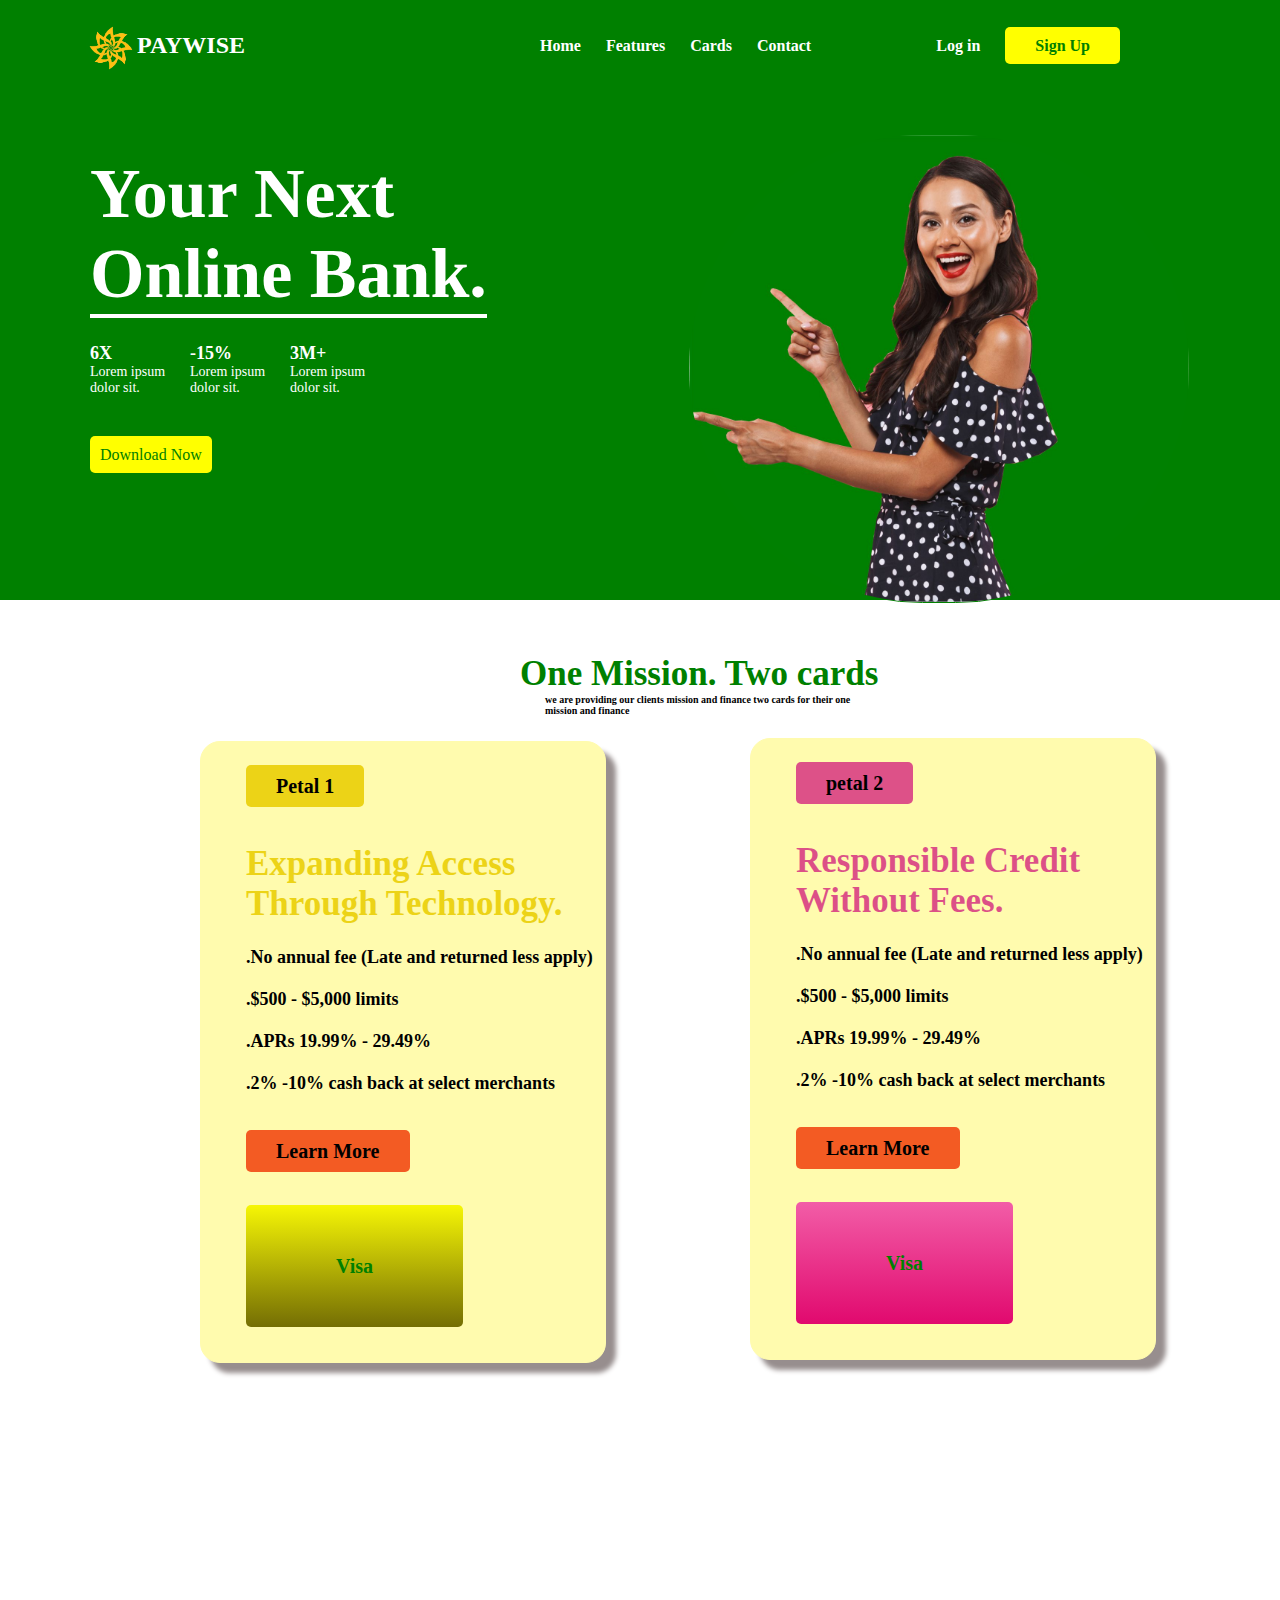
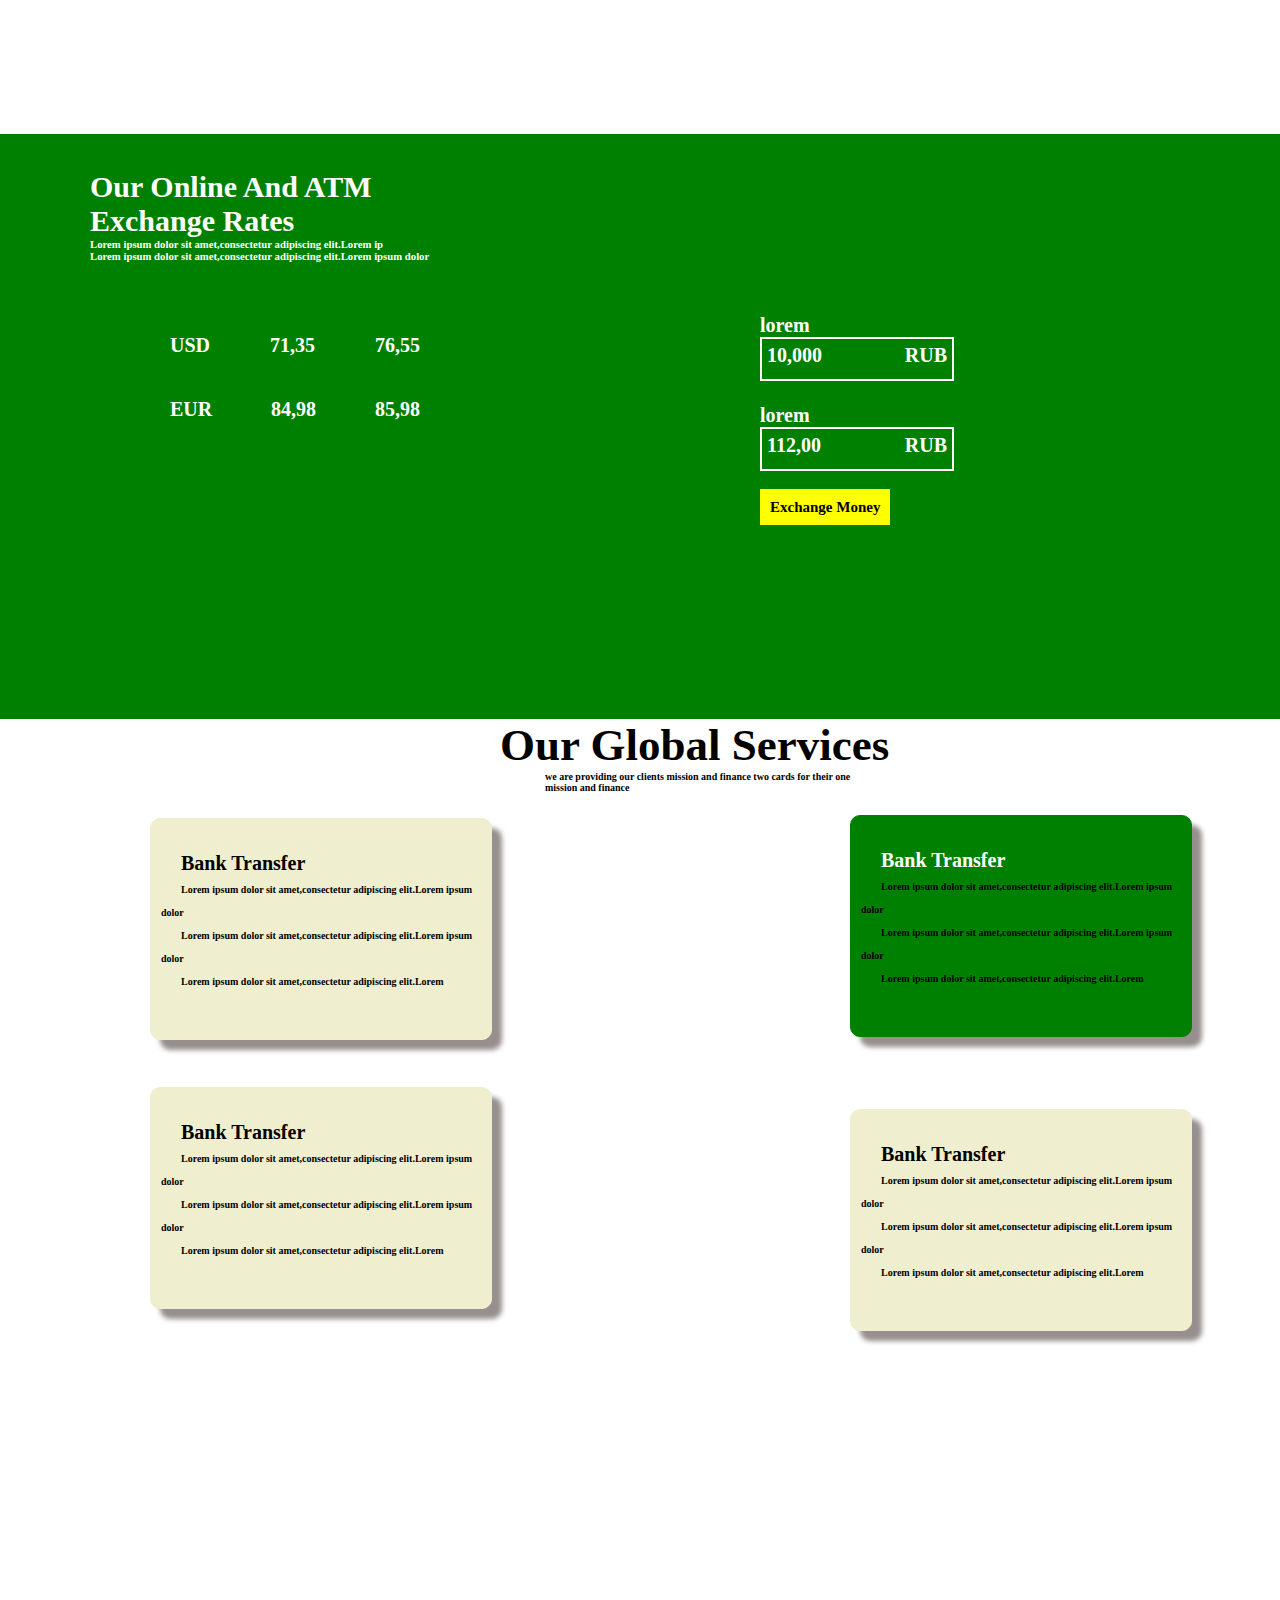
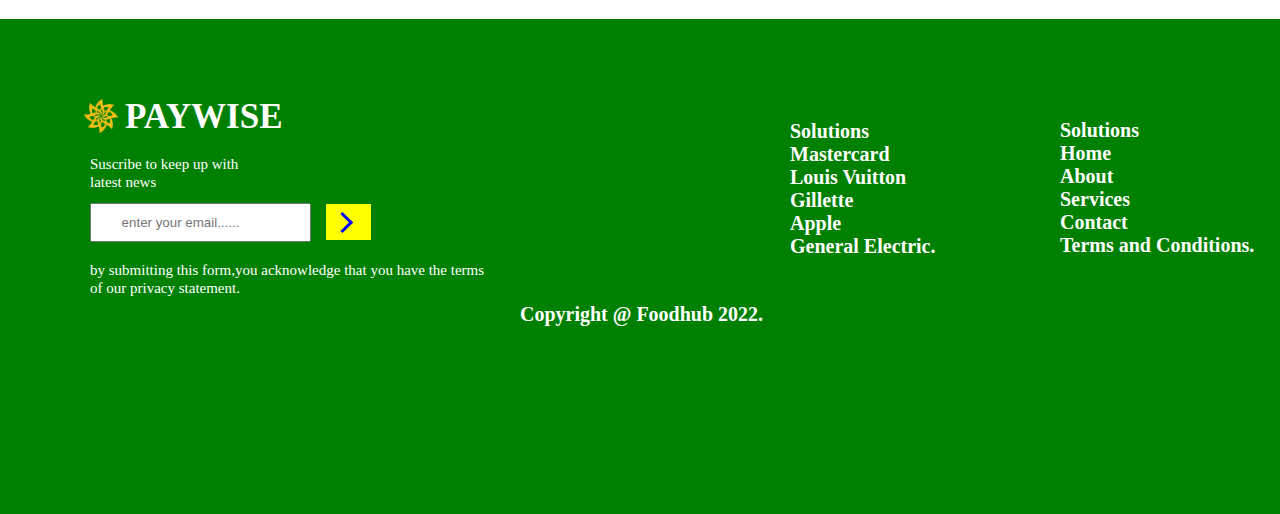
<file: index.html>
<!DOCTYPE html>
<html>
<head>
  <title>figma design</title>
  <link rel="stylesheet" type="text/css" href="figma1.css">
</head>
<body>
    <header>
        <div class="headerTop">
            <img src="paywise logo.jpg" alt="Eniolaoluwa" class="first"/>
            <h2 class="folio">PAY<span>WISE</span></h2>
    <nav>
        <ul class="link">
            <li><a href="" alt="Home"></a>Home</li>
            <li><a href="" alt="Features"></a>Features</li>
            <li><a href="" alt="cards"></a>Cards</li>
            <li><a href="" alt="Contact"></a>Contact</li>
        </ul>
        <ul>
            <li><a href="" alt="Log in"></a> Log in</li>
            <li><a href="Sign up.html" class="btn">Sign Up</a></li>
        </ul>
    </nav>
        </div>
        <div class="headerBottom">
         <div>
         <div class="bnk">
            <h1 class="">Your  Next<br>
                      Online Bank.</h1>
        </div>
        <div class="numbers">
           <div>
                <p>6X</p>
                <p>Lorem ipsum dolor sit.</p>
           </div>
           <div>
                <p>-15%</p>
                <p>Lorem ipsum dolor sit.</p>
            </div>
            <div>
                <p>3M+</p>
                <p>Lorem ipsum dolor sit.</p>
            </div>
            </div>
            <div class="link">
                <a href="Download.html" class="Download">Download Now</a>  
            </div>       
            </div> 
                <img src="55.jpg" alt="Eniolaoluwa" class="center" />
        </div>
    </header>
    
<br></br></br>
<section class="flying-page">
    <div class="eniola">          
        <div class="content">
                <h2>One Mission. Two cards</h2>
                <h5>we are providing our clients mission and finance two cards for their one
                <p></p>mission and finance</h5>
            <div class="container-flud">
                </br>
                <li><a href="" class="pet">Petal 1</a></li><br></br>
                <h7>Expanding Access</h7>
                <br>
                <h7>Through Technology.</h7>
                <br></br>
                <h4>.No annual fee (Late and returned less apply)
                <br></br>
                    .$500 - $5,000 limits
                </br></br>
                    .APRs 19.99% - 29.49%
                </br></br>
                    .2% -10% cash back at select merchants</h4>
                <br></br>
                <li><a href="" class="learn">Learn More</a></li>
                <br></br></br></br>
                <li><a href="" class="visa">Visa</a></li>
            </div>
            <div class="Eni">
                    </br>
                <li><a href="" class="pet2">petal 2</a></li><br></br>
                <h8>Responsible Credit</h8>
                    <br>
                <h8>Without Fees.</h8>
                    <br></br>
                <h4>.No annual fee (Late and returned less apply)
                    <br></br>
                .$500 - $5,000 limits
                    </br></br>
                .APRs 19.99% - 29.49%
                    </br></br>
                .2% -10% cash back at select merchants</h4>
                    <br></br>
                <li><a href="" class="learn">Learn More</a></li>
                    <br></br></br></br>
                <li><a href="" class="vis">Visa</a></li>
            </div>
        </div>
    </div>
</section>

<section class="middle-page">
        <br></br> 
    <h3>Our Online And ATM<br>
        Exchange Rates</h3>
    <h6>Lorem ipsum dolor sit amet,consectetur adipiscing elit.Lorem ip<br>
        Lorem ipsum dolor sit amet,consectetur adipiscing elit.Lorem ipsum dolor</h6>
            <br></br><br></br>
        <div class="num1">
            <h10>USD <num>71,35</num>76,55</h10><br></br>
            <h10>EUR <num>  84,98</num>85,98</h10>
        </div>
        <div class="rub">lorem
            <u>10,000 <r>RUB</r></u> <br>lorem
            <u>112,00 <r>RUB</r></u>
                <br>
            <li><a href="" class="exchange">Exchange Money</a></li> 
        </div>
</section>


<section class="down-page">
    <div class="content">
        <h12>Our Global Services</h12>
         <h5>we are providing our clients mission and finance two cards for their one
        <p></p>mission and finance</h5>
    <div class="page1">
           </br>
        <B>Bank Transfer</B>
           <br>
        <lo>Lorem ipsum dolor sit amet,consectetur adipiscing elit.Lorem ipsum dolor</lo>
           <br>
        <lo> Lorem ipsum dolor sit amet,consectetur adipiscing elit.Lorem ipsum dolor</lo>
           </br>
        <lo> Lorem ipsum dolor sit amet,consectetur adipiscing elit.Lorem </lo>
    </div>
    <div class="page2">
            </br>
        <Ba>Bank Transfer</Ba>
            <br>
        <lor>Lorem ipsum dolor sit amet,consectetur adipiscing elit.Lorem ipsum dolor</lor>
            <br>
       <lor> Lorem ipsum dolor sit amet,consectetur adipiscing elit.Lorem ipsum dolor</lor>
            </br>
        <lor> Lorem ipsum dolor sit amet,consectetur adipiscing elit.Lorem </lor>
    </div>
    <div class="page3">
            </br>
        <Ban>Bank Transfer</Ban>
            <br>
        <lore>Lorem ipsum dolor sit amet,consectetur adipiscing elit.Lorem ipsum dolor</lore>
            <br>
        <lore> Lorem ipsum dolor sit amet,consectetur adipiscing elit.Lorem ipsum dolor</lore>
            </br>
       <lore> Lorem ipsum dolor sit amet,consectetur adipiscing elit.Lorem </lore>
    </div>
    <div class="page4">
            </br>
        <Bank>Bank Transfer</Bank>
            <br>
        <lorem>Lorem ipsum dolor sit amet,consectetur adipiscing elit.Lorem ipsum dolor</lorem>
            </br>
        <lorem> Lorem ipsum dolor sit amet,consectetur adipiscing elit.Lorem ipsum dolor</lorem>
            </br>
        <lorem> Lorem ipsum dolor sit amet,consectetur adipiscing elit.Lorem </lorem>
    </div>                
    </div>
</section>
<section class="Last-page">
        <br></br>
    <img src="paywise logo.jpg" alt="Eniolaoluwa" class="last"/>
    <pay>PAYWISE</pay> 
        <br></br>
    <sus>Suscribe to keep up with </sus><br>
    <sus>latest news</sus> 
        <br></br> 
    <input type="text"id="username"name="username"placeholder="enter your email......"required>
    <box>box</box>
        <p><i class="arrow right"></i></p>
    <last-line>by submitting this form,you acknowledge that you have the terms<br></last-line>
    <last-line>of our privacy statement.</last-line>
                </div>
    <div class="footerleft"></br>
        <end>Solutions</end></br>
        <end>Mastercard</end></br>
        <end>Louis Vuitton</end></br>
        <end>Gillette</end></br>
        <end>Apple</end></br>
        <end>General Electric.</end></br>
    </div>
    <div class="footerright"></br>
        <end>Solutions</end></br>
        <end>Home</end></br>
        <end>About</end></br>
        <end>Services</end></br>
        <end>Contact</end></br>
        <end>Terms and Conditions.</end></br>
           <br></br>
        <copy>Copyright @ Foodhub 2022.</copy>
            <!-- <a href="" ><img src="fb.jpg" alt="Eniolaoluwa" class="fb"/></a>
            <a href=" "></a><img src="ig.jpg" alt="Eniolaoluwa" class="ig"/></a>
            <a href=""><img src="twitter.jpg" alt="Eniolaoluwa" class="twitter"/></a> 
            <a href=""><img src="linkedin.jpg" alt="Eniolaoluwa" class="linke"/></a>
            <a href="" ><img src="pint.jpg" alt="Eniolaoluwa" class="pint"/></a>  -->
    </div>  
</section>   
    </body>
</html>
</file>
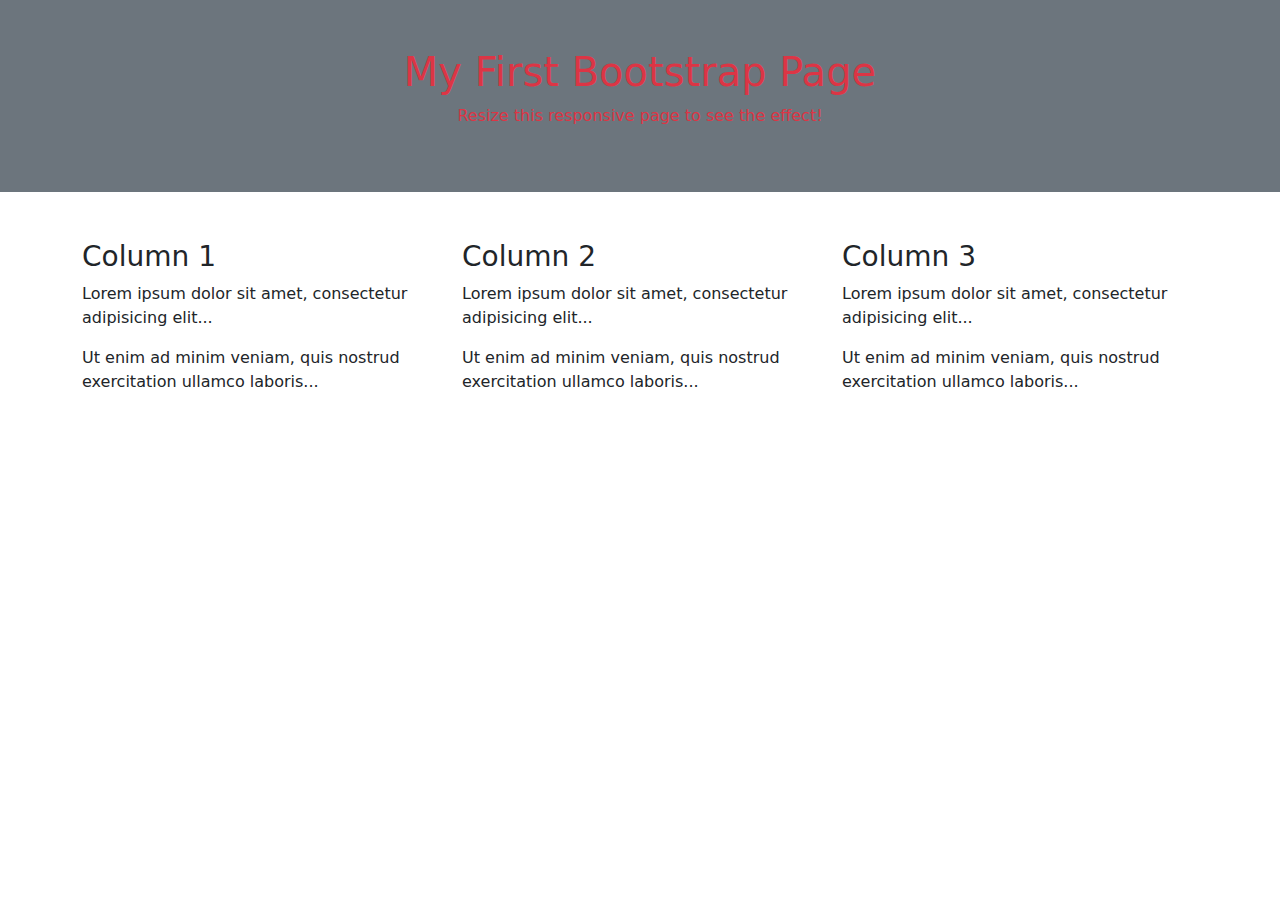
<file: newcode.html>
<!DOCTYPE html>
<html lang="en">
<head>
  <title>Bootstrap 5 Example</title>
  <meta charset="utf-8">
  <meta name="viewport" content="width=device-width, initial-scale=1">
  <link href="https://cdn.jsdelivr.net/npm/bootstrap@5.2.1/dist/css/bootstrap.min.css" rel="stylesheet">
   <script src="https://cdn.jsdelivr.net/npm/bootstrap@5.2.1/dist/js/bootstrap.bundle.min.js"></script>
</head>
<body>

 <div class="container-fluid p-5 bg-secondary text-danger text-center"> 
  <h1>My First Bootstrap Page</h1>
  <p>Resize this responsive page to see the effect!</p> 
</div>
  
<div class="container mt-5">
  <div class="row">
    <div class="col-sm-4">
      <h3>Column 1</h3>
      <p>Lorem ipsum dolor sit amet, consectetur adipisicing elit...</p>
      <p>Ut enim ad minim veniam, quis nostrud exercitation ullamco laboris...</p>
    </div>
    <div class="col-sm-4">
      <h3>Column 2</h3>
      <p>Lorem ipsum dolor sit amet, consectetur adipisicing elit...</p>
      <p>Ut enim ad minim veniam, quis nostrud exercitation ullamco laboris...</p>
    </div>
    <div class="col-sm-4">
      <h3>Column 3</h3>        
      <p>Lorem ipsum dolor sit amet, consectetur adipisicing elit...</p>
      <p>Ut enim ad minim veniam, quis nostrud exercitation ullamco laboris...</p>
    </div>
  </div>
</div>

</body>
</html>
</file>
<file: figma1.css>
*{
    margin: 0;
    padding: 0;
} 
.Landing-page{
    height:120vh;
    background-color: rgb(8, 190, 8);
}
.flying-page{
    height:120vh;
    background-color: white;  
}
.middle-page{
    height:65vh;
    background-color:green; 
}
.down-page{
    height:100vh;
    background-color: white;  
}
 header{
    padding: 27px 40px;
    background-color: green;
}
.headerTop{
    padding-top: 5px;
    display: flex;
    justify-content: space-between; 
}
.center {
    position: relative;
    border: 1px solid green;
    display:block; 
    margin-left:auto;
    bottom:-30px;
    margin-right:50px; 
    border-radius: 1200px;
    width: 500px;
}
.last {
    position: relative;
    border: 1px solid green;
    display:block; 
    margin-left :80px;
    bottom:-40px; 
    border-radius: 100px;
    width: 40px;
}
.first {
    position: relative;
    border: 1px solid green;
    display:block; 
    margin-left :45px;
    bottom:10px; 
    border-radius: 100px;
    width: 50px;
}
.folio{
    font-size: 24px;
    font-weight: bold;
    color: #fff;
    padding-left: auto;
    padding-right: 1470px;
    width: fit-content;
}
h1{
    color: white;
    font-size: 70px;
    font-weight: bold;
    border-bottom:  4px solid white;
    padding-top: 50px;
    margin-left: 50px;
}
nav{
    margin-left: 0;
}
nav,ul{
    display: flex;
    justify-content: space-between;
    color: #fff;
    font-weight: bold;
    text-decoration: none;
    list-style: none;
    width: 250px;
    margin-left: -590px;
}
.btn{
    padding:10px 30px;
    background-color: yellow;
    border-radius: 5px;
    color: green;
    margin-right:100px;
    text-decoration: none; 
}
ul{
    width: fit-content;
    text-align: center;
    justify-items: center;
}
header ul li{
    padding: 5px;
    margin-right: 15px;
}
.headerBottom{
    margin-top: 20px;
    display: flex;
    justify-content: space-between;
    height: fit-content;
}
.headerBottom > div{
    color: #fff;
}
.bnk{
    padding-bottom: 5px;
    margin-bottom: 20px; 
}
.numbers{
    display: flex;
    justify-content: space-between;
    width: 300px;
    margin-bottom: 50px;
    padding-left: 50px;
}
.numbers > div p:first-child{
    font-size: 18px;
    font-weight: bolder;
}
.numbers > div p:nth-child(2){
    font-size: 14px;
    font-weight: normal;
}
.headerBottom a{
    padding: 10px;
    background-color:yellow;
    border-radius: 5px;
    text-decoration: none;
    color: green;
    margin-left: 50px;
}
.headerBottom link{
    margin-bottom: 50px;
}
.content h2{
    color:green;
    padding-left:520px;
    font-weight: bold;
    font-size: 35px;
}
h5{
    padding-left:545px;
    font-size:10px ;
}
.container-flud{
    position: relative;
    font-weight: bolder;
    right:-200px;
    font-size:20px;
    top:25px;
    box-shadow: 10px 10px 5px rgb(151, 142, 142);
    color: white;
    margin: 0px 0px 0px 0px;
    background-color:rgb(255, 251, 174);
    width: 30%;
    height: 600px;
    border: 1px solid rgb(255, 251, 174);
    padding: 10px;
    list-style: none;
    border-radius: 20px;
}
h7{
    color: rgb(236, 211, 23);
    font-size: 35px;
    font-weight: bold;
    margin-left: 35px;
}
h8{
    color: rgba(205, 3, 118, 0.685);
    font-size: 35px;
    font-weight: bold;
    margin-left: 35px;
}
h4{
    color: black;
    font-weight: bolder;
    font-size: 18px;
    padding-left: 35px;
}
.pet{
    padding:10px 30px;
    background-color:rgb(236, 211, 23);
    margin-left: 35px;
    margin-top: 40px;
    border-radius: 5px;
    color: black;
    margin-right:100px;
    text-decoration: none; 
}
.pet2{
    padding:10px 30px;
    background-color: rgba(205, 3, 118, 0.685);
    margin-left: 35px;
    margin-top: 40px;
    border-radius: 5px;
    color: black;
    margin-right:100px;
    text-decoration: none; 
}
.learn{
    padding:10px 30px;
    background-color: rgb(243, 91, 35);
    border-radius: 5px;
    margin-left: 35px;
    color: black;
    list-style: none;
    margin-right:100px;
    text-decoration: none; 
}
.visa{
    padding:50px 90px;
    background-color: yellow;
    border-radius: 5px;
    color: green;
    margin-left: 35px;
    margin-right:100px;
    height: 200px;
    background: red; /* For browsers that do not support gradients */
    background: linear-gradient(rgb(246, 246, 5), rgb(116, 110, 4)); /* Standard syntax (must be last) */
    text-decoration: none; 
}
.Eni{
    position: relative;
    font-weight: bolder;
    left:750px;
    box-shadow: 10px 10px 5px rgb(151, 142, 142);
    font-size:20px;
    bottom:600px;
    color: white;
    margin: 0px 0px 0px 0px;
    background-color:rgb(255, 251, 174);
    width: 30%;
    height: 600px;
    border: 1px solid rgb(255, 251, 174);
    padding: 10px;
    list-style: none;
    border-radius: 20px;
}
.vis{
    padding:50px 90px;
    background-color: yellow;
    border-radius: 5px;
    color: green;
    margin-left: 35px;
    margin-right:100px;
    height: 200px;
    background: red; /* For browsers that do not support gradients */
    background: linear-gradient(rgb(242, 93, 167), rgb(225, 9, 110)); /* Standard syntax (must be last) */
    text-decoration: none; 
}
h3{
    color: white;
    margin-left: 90px;
    font-size: 30px;
}
h6{
    color: white;
    margin-left: 90px;
}
h10{
    color: white;
    font-weight: bold;
    display: flex;
    justify-content: space-between;
    width: 250px;
    height: 18px;
    margin-left: 150px;
}
.exchange{
    padding:10px 10px;
    background-color:yellow;
    margin-left: 0px;
    color: black;
    font-weight: bold;
    list-style: none;
    font-size: 15px;
    margin-right:100px;
    text-decoration: none; 
}
.num{
    color: white;
    border-style: 10px solid;
}
.content h12{
    color:black;
    padding-left:500px;
    font-weight: bold;
    font-size: 45px;
}
h11{
    padding-left:545px;
    font-size:10px;
}
.num1{
    position: relative;
    font-weight: bolder;
    left:10px;
    font-size:20px;
    bottom:10px;
    color: white;
    margin: 0px 0px 0px 0px;
    width: 30%;
    height: 100px;
    padding: 10px;
    list-style: none;
    border-radius: 20px;
}
.rub{
    position: relative;
    font-weight: bolder;
    left:750px;
    font-size:20px;
    bottom:150px;
    color: white;
    margin: 0px 0px 0px 0px;
    width: 30%;
    height: 70px;
    text-decoration: none;
    padding: 10px;
    list-style: none;
    border-radius: 20px;
}
u{
    color: white;
    font-weight: bold;
    list-style: none;
    display: flex;
    justify-content: space-between;
    text-align: center;
    border:2px solid white;
    padding: 5px;
    text-decoration:none;
    width: 180px;
    height: 30px;
    margin-left: 0px;
}
.page1{
    position: relative;
    font-weight: bolder;
    right:-150px;
    font-size:20px;
    top:25px;
    box-shadow: 10px 10px 5px rgb(151, 142, 142);
    color: white;
    margin: 0px 0px 0px 0px;
    background-color:rgb(239, 239, 207);
    width: 25%;
    height: 200px;
    border: 1px solid rgb(239, 239, 207);
    padding: 10px;
    list-style: none;
    border-radius: 10px;
}
B{
    color: black;
    font-weight: bold;
    padding-top: 20px;
    padding-left: 20px;
}
lo{
    color: black;
    font-size: 10px;
    padding-left: 20px;
}
.page2{
    position: relative;
    font-weight: bolder;
    right:-850px;
    font-size:20px;
    top:-200px;
    box-shadow: 10px 10px 5px rgb(151, 142, 142);
    color: white;
    margin: 0px 0px 0px 0px;
    background-color:green;
    width: 25%;
    height: 200px;
    border: 1px solid green;
    padding: 10px;
    list-style: none;
    border-radius: 10px;
}
Ba{
    color: black;
    color: white;
    font-weight: bold;
    padding-top: 20px;
    padding-left: 20px;
}
lor{
    color: black;
    font-size: 10px;
    padding-left: 20px;
}
.page3{
    position: relative;
    font-weight: bolder;
    right:-150px;
    font-size:20px;
    top:-150px;
    box-shadow: 10px 10px 5px rgb(151, 142, 142);
    color: white;
    margin: 0px 0px 0px 0px;
    background-color:rgb(239, 239, 207);
    width: 25%;
    height: 200px;
    border: 1px solid rgb(239, 239, 207);
    padding: 10px;
    list-style: none;
    border-radius: 10px;
}
Ban{
    color: black;
    font-weight: bold;
    padding-top: 20px;
    padding-left: 20px;
}
lore{
    color: black;
    font-size: 10px;
    padding-left: 20px;
}
.page4{
    position: relative;
    font-weight: bolder;
    right:-850px;
    font-size:20px;
    top:-350px;
    box-shadow: 10px 10px 5px rgb(151, 142, 142);
    color: white;
    margin: 0px 0px 0px 0px;
    background-color:rgb(239, 239, 207);
    width: 25%;
    height: 200px;
    border: 1px solid rgb(239, 239, 207);
    padding: 10px;
    list-style: none;
    border-radius: 10px;
}
Bank{
    color: black;
    font-weight: bold;
    padding-top: 20px;
    padding-left: 20px;
}
lorem{
    color: black;
    font-size: 10px;
    padding-left: 20px;
}
.Last-page{
    height:55vh;
    background-color: green;
} 
pay{
    color: white;
    font-weight: bold;
    margin-left: 125px;
    font-size: 35px;
}
sus{
    padding-left:90px;
    color: white;
    font-size:15px;
}
last-line{
    padding-left:90px;
    color: white;
    font-size:15px;
}
box{
    position: relative;
    font-weight: bolder;
    right:-10px;
    font-size:20px;
    top:2px;
    color: yellow;
    margin: 0px 0px 0px 0px;
    background-color:yellow;
    width: 5%;
    height: 15px;
    border: 1px solid green;
    padding: 7px;
}
i {
    position: relative;
    right:-335px;
    top:-27px;
    color: white;
    padding: 10px;
    border: solid blue;
    border-width: 0 3px 3px 0;
    display: inline-block;
    padding: 6px;
}
input{
    margin-left:90px;
    text-align: center;
    padding-top: 10px;
    margin-top: -12px;
    padding-bottom: 10px;
    padding-right: 40px;
}
.right {
     transform: rotate(-45deg); 
    -webkit-transform: rotate(-45deg);
}
.footerleft{
    position: relative;
    font-weight: bolder;
    right:-790px;
    font-size:20px;
    top: -200px;
    color: white;
}
.footerright{
    position: relative;
    font-weight: bolder;
    left:1050px;
    font-size:20px;
    bottom:372px;
    color: white;
    margin: 0px 0px 0px 0px;
    width: 30%;
    height: 150px;
    padding: 10px;
    list-style: none;
    border-radius: 20px;
}
copy{
    color: white;
    margin-left: -540px;
    font-size: 20px;  
}
.fb{
    position: relative;
    border: 1px solid green;
    display:block; 
    margin: 0;
    padding: 0;
    margin-left :220px;
    bottom:35px; 
    border-radius: 100px;
    width: 40px;
}
.ig{
    position: relative;
    border: 1px solid green;
    display:block; 
    margin: 0;
    padding: 0;
    margin-left :220px;
    bottom: 270px; 
    border-radius: 100px;
    width: 40px;
}
.linke{
    position: relative;
    border: 1px solid green;
    display:block; 
    margin: 0;
    padding: 0;
    margin-left :220px;
    bottom: 320px;
    border-radius: 100px;
    width: 40px;
}
.twitter{
    position: relative;
    border: 1px solid green;
    display:block;
    margin: 0;
    padding: 0; 
    margin-left :220px;
    bottom:240px; 
    border-radius: 100px;
    width: 40px;
}
.pint{
    position: relative;
    border: 1px solid green;
    display:block; 
    margin-left :220px;
    bottom:205px; 
    border-radius: 100px;
    width: 40px;
} 
/* Extra small devices (phones, 600px and down) */
@media only screen and (max-width: 600px) {
body{background-color: black;}
.first {
    position: relative;
    border: 1px solid green;
    display:block; 
    margin-left :-20px;
    bottom:20px; 
    border-radius: 100px;
    width: 50px;
}
.folio{
    font-size: 14px;
    font-weight: bold;
    color: #fff;
    padding-left: auto;
    padding-right: 1490px;
    width: fit-content;
}
nav,ul{
    display: flex;
    justify-content: space-between;
    color: #fff;
    font-weight: bold;
    font-size: 10px;
    text-decoration: none;
    list-style: none;
    width: 10px;
    margin-left: -710px;
}
.btn{
    padding:7px 7px;
    font-size: 10px;
    border-radius: 5px;
    color: green;
    margin-right:10px;
    text-decoration: none; 
}
h1{
    font-size: 25px;
    font-weight: bold;
    border-bottom:none;
    padding-top: 50px;
    margin-left: -10px;
}
.numbers{
    display: flex;
    font-size: 20px;
    justify-content: space-between;
    width: 300px;
    margin-bottom: 50px;
    margin-left: -60px;
}
.headerBottom a{
    padding: 7px;
    font-size: 10px;
    margin-left: -10px;
}
header ul li{
    padding: 5px;
    margin-right: 15px;
}
.headerBottom{
    margin-top: 20px;
    display: flex;
    justify-content: space-between;
    height: fit-content;
}
.headerBottom > div{
    color: #fff;
}
.bnk{
    padding-bottom: 5px;
    margin-bottom: 20px; 
}
.content h2{
    padding-left:140px;
    font-size: 26px;
}
h5{
    padding-left:140px;
    font-size:9px;
}
.center {
    border-radius: 70px;
    height:280px;
    width:280px;
    bottom:10px;
}
.flying-page{
    height:80vh;
}
.container-flud{
    right:-50px;
    font-size:20px;
    top:25px;
    width: 30%;
    height: 300px;
    padding: 10px;
    border-radius: 5px;
}  
h7{
    font-size: 10px;
    margin-left: 5px;
}
h8{
    font-size: 10px;
    margin-left: 5px;
}
h4{
    color: black;
    font-weight: bolder;
    font-size: 8px;
    padding-left: 5px;
}
.pet{
    padding:7px 7px;
    font-size: 10px;
    margin-left: 5px;
    padding-top: -220px;
    border-radius: 5px;
    margin-right:100px;
}
.pet2{
    padding:7px 7px;
    font-size: 10px;
    margin-left: 5px;
    padding-top: -220px;
    border-radius: 5px;
    margin-right:100px;
}
.learn{
    padding:7px 7px;
    font-size: 10px;
    border-radius: 5px;
    margin-left: 5px;
    margin-right:50px;
}
.visa{
    padding:30px 40px;
    background-color: yellow;
    border-radius: 5px;
    margin-left: 35px;
    margin-right:100px;
    height: 200px;
}
.Eni{
    left:340px;
    font-size:20px;
    top:-300px;
    width: 30%;
    height: 300px;
    padding: 10px;
    border-radius: 5px;
}
.vis{
    padding:30px 40px;
    margin-left: 35px;
    margin-right:100px;
    height: 200px;
}
.middle-page{
    height:50vh; 
}
h3{
    margin-left: 30px;
    font-size: 25px;
}
h6{
    margin-left: 30px;
    font-size: 7px;
}
h10{
    width: 180px;
    margin-left: 40px;
}
.exchange{
    padding:7px 7px;
    margin-left: -4px;
    font-size: 10px;
    margin-right:30px;
}
.num{
    color: white;
    border-style: 10px solid;
}
.content h12{
    padding-left:130px;
    font-size: 35px;
}
h11{
    padding-left:545px;
    font-size:10px;
}
.num1{
    position: relative;
    font-weight: bolder;
    left:10px;
    font-size:20px;
    bottom:10px;
    color: white;
    margin: 0px 0px 0px 0px;
    width: 30%;
    height: 100px;
    padding: 10px;
    list-style: none;
    border-radius: 20px;
}
.rub{
    left:350px;
    font-size:15px;
    bottom:160px;
    width: 20%;
    height: 20px;
    padding: 7px;
    border-radius: 20px;
}
u{
    color: white;
    font-weight: bold;
    list-style: none;
    display: flex;
    justify-content: space-between;
    text-align: center;
    border:2px solid white;
    padding: 5px;
    text-decoration:none;
    width: 180px;
    height: 30px;
    margin-left: 0px;
}
.down-page{
    height:90vh; 
}
.page1{
    right:-30px;
    font-size:20px;
    top:25px;
    width: 35%;
    height: 180px;
    padding: 10px;
    border-radius: 10px;
}
B{
    padding-top: 20px;
    padding-left: 7px;
}
lo{
    font-size: 6px;
    padding-left: 7px;
}
.page2{
    right:-320px;
    font-size:20px;
    top:-178px;
    width: 35%;
    height: 180px;
    padding: 10px;
}
Ba{
    padding-top: 20px;
    padding-left: 7px;
}
lor{
    font-size: 6px;
    padding-left: 7px;
}
.page3{
    right:-30px;
    font-size:20px;
    top:-110px;
    width: 35%;
    height: 180px;
    padding: 10px;
    border-radius: 10px;
}
Ban{
    padding-top: 20px;
    padding-left: 7px;
}
lore{
    font-size: 6px;
    padding-left: 7px;
}
.page4{
    right:-320px;
    font-size:20px;
    top:-315px;
    width: 35%;
    height: 180px;
    padding: 10px;
}
Bank{
    padding-top: 20px;
    padding-left: 7px;
}
lorem{
    font-size: 6px;
    padding-left: 7px;
}
.Last-page{
    height:55vh;
} 
.last {
    margin-left :20px;
    bottom:-30px; 
    width: 35px;
}
pay{
    margin-left: 55px;
    font-size: 20px;
}
sus{
    padding-left:30px;
    font-size:10px;
}
last-line{
    padding-left:25px;
    font-size:10px;
}
box{
    right:-10px;
    font-size:20px;
    top:2px;
    width: 5%;
    height: 15px;
    padding: 7px;
}
i{
    position: relative;
    right:-335px;
    top:-27px;
    color: white;
    padding: 10px;
    border: solid blue;
    border-width: 0 3px 3px 0;
    display: inline-block;
    padding: 6px;
}
input{
    margin-left:90px;
    text-align: center;
    padding-top: 10px;
    margin-top: -12px;
    padding-bottom: 10px;
    padding-right: 40px;
}
.right{
    transform: rotate(-45deg);
    -webkit-transform: rotate(-45deg);
}
.footerleft{
    right:-290px;
    font-size:10px;
    top:-200px;
    width: 30%;
    height: 150px;
    padding: 10px;
}
.footerright{
    left:400px;
    font-size:10px;
    bottom:372px;
    width: 30%;
    height: 150px;
    padding: 10px;
}
copy{
    margin-left: -850px;
    font-size: 10px;  
}
}
</file>
